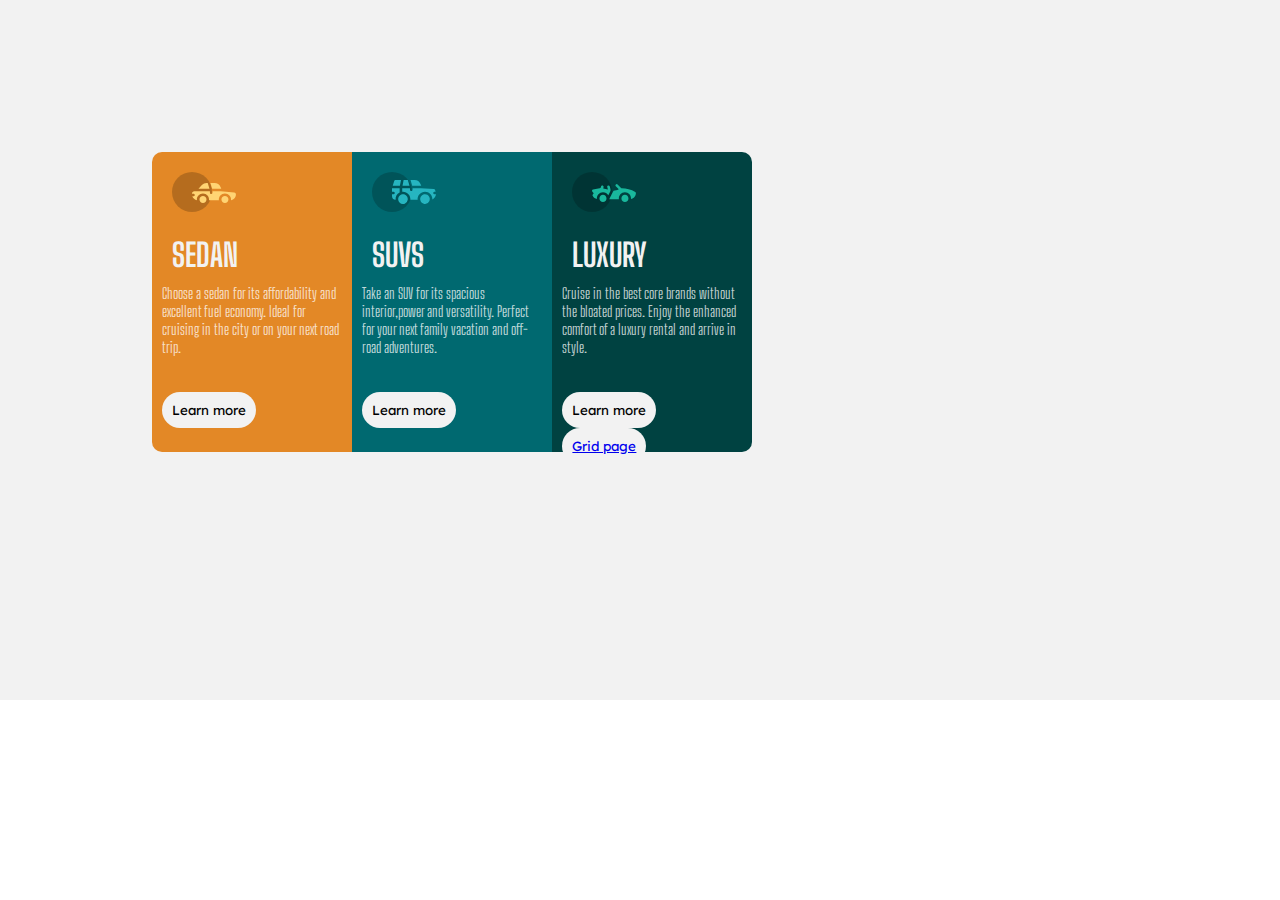
<file: index.html>
<!DOCTYPE html>
<html lang="en">

<head>
    <meta charset="UTF-8">
    <meta http-equiv="X-UA-Compatible" content="IE=edge">
    <meta name="viewport" content="width=device-width, initial-scale=1.0">
    <title>Card</title>
    <link rel="stylesheet" href="index.css">
    <link rel="shortcut icon" href="favicon.icon" type="image/x-icon">
</head>

<body>
    <div class="housing">
        <div class="container">
            <div class="box1">
                <header>
                    <img src="img/icon-sedans.svg" alt="">
                </header>
                <h1>SEDAN</h1>
                <p>Choose a sedan for its affordability and excellent fuel economy.
                    Ideal for cruising in the city or on your next road trip.
                </p>
                <br>
                <br>
                <button>Learn more</button>
            </div>
            <div class="box2">
                <header>
                    <img src="img/icon-suvs.svg" alt="">
                </header>
                <h1>SUVS</h1>
                <p>Take an SUV for its spacious interior,power and versatility.
                    Perfect for your next family vacation and off-road adventures.
                </p>
                <br>
                <br>
                <button>Learn more</button>
            </div>
            <div class="box3">
                <header>
                    <img src="img/icon-luxury.svg" alt="">
                </header>
                <h1>LUXURY</h1>
                <p>Cruise in the best core brands without the bloated prices.
                    Enjoy the enhanced comfort of a luxury rental and arrive in style.
                </p>
                <br>
                <br>
                <button>Learn more</button>
                <button><a href="grid.html">Grid page</a></button>
            </div>
        </div>
    </div>
</body>

</html>
</file>
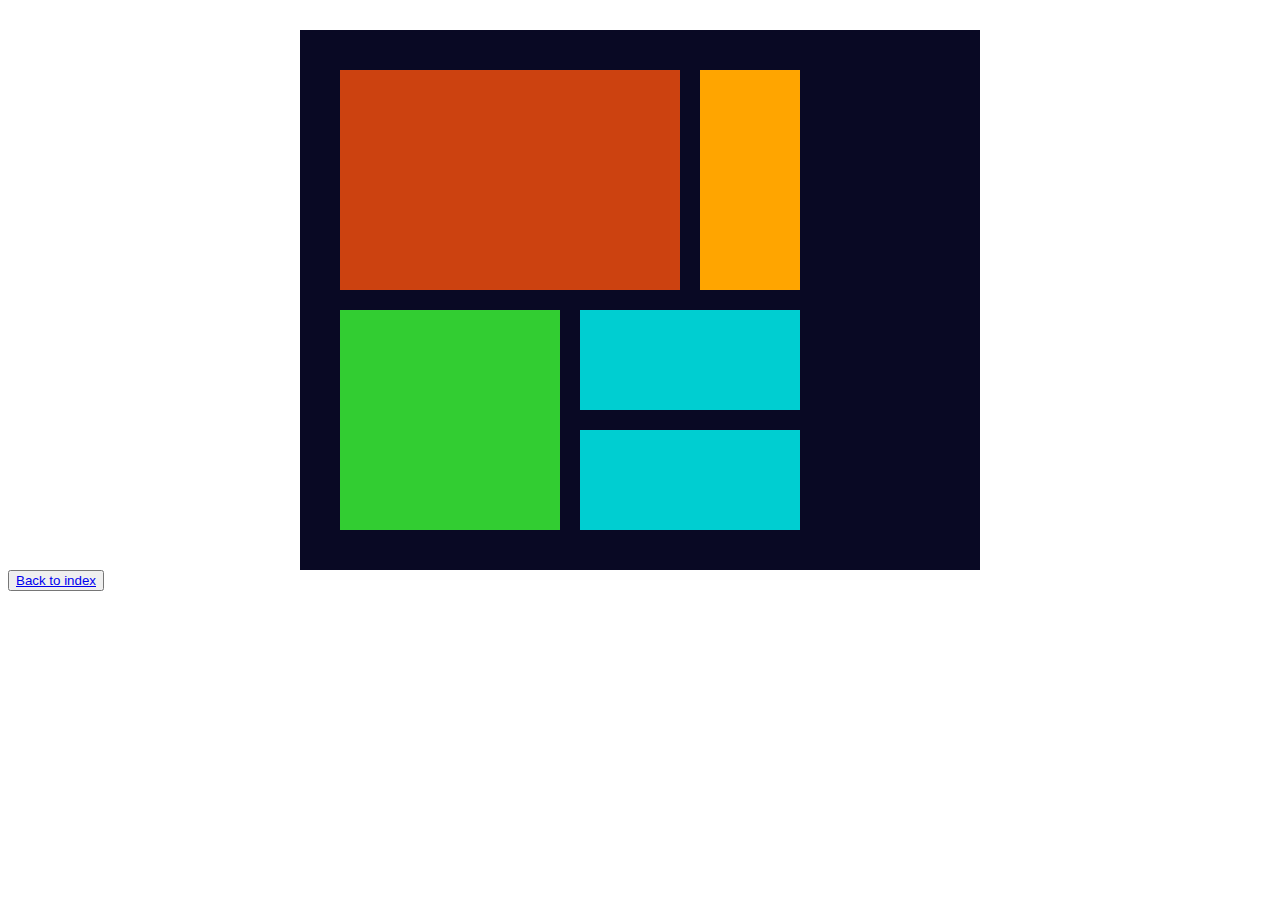
<file: grid.html>
<!DOCTYPE html>
<html lang="en">
<head>
    <meta charset="UTF-8">
    <meta http-equiv="X-UA-Compatible" content="IE=edge">
    <meta name="viewport" content="width=device-width, initial-scale=1.0">
    <title>Grid</title>
    <link rel="stylesheet" href="grid.css">
</head>
<body>
    <div class="grid-container">
        <div class="grid-item1"></div>
        <div class="grid-item2"></div>
        <div class="grid-item3"></div>
        <div class="grid-item4"></div>
        <div class="grid-item5"></div>
    </div>
    <button><a href="index.html">Back to index</a></button>
</body>
</html>
</file>
<file: index.css>
@import url('https://fonts.googleapis.com/css2?family=Big+Shoulders+Display:wght@700&family=Lexend+Deca:wght@400&display=swap');

* {
    border: 0px;
    margin: 0px;
    padding: 0px;
    box-sizing: border-box;
}
header{
    padding: 10px;
}
body {
    justify-content: center;
    align-items: center;
}
h1{
    margin: 10px;
}
p {
    color: hsla(0, 0%, 100%, 0.75);
    font-size: 15px;
    font-family: 'Big Shoulders Display', cursive;
    
}
h1 {
    color: hsl(0, 0%, 95%);
    font-family: 'Big Shoulders Display', cursive;

}
button {
    background-color: hsl(0, 0%, 95%);
    padding: 10px;
    border-radius: 20px;
    font-family: 'Lexend Deca', sans-serif;
}
button:hover {
    opacity: 50%;
    color: white;
    background-color: transparent;
    border: 2px solid;
}
.housing {
    align-items: center;
    justify-content: center;
    padding: 8%;
    background-color: hsl(0, 0%, 95%);
    width: 1440px;
    height: 700px;
    text-align: left;
    max-width: 1440px;   
}
.container {
    display: flex;
    flex-wrap: wrap;
    height: 400px;;
    width: 700px;
    align-items: center;
    justify-content: center;
    padding: 10px;
}
.box1 {
    padding: 10px;
    height: 300px;
    width: 200px;
    background-color: hsl(31, 77%, 52%);
    border-bottom-left-radius: 10px;
    border-top-left-radius: 10px;
}
.box2 {
    padding: 10px;
    height: 300px;
    width: 200px;
    background-color: hsl(184, 100%, 22%);
}
.box3 {
    padding: 10px;
    height: 300px;
    width: 200px;
    background-color:hsl(179, 100%, 13%);
    border-bottom-right-radius: 10px;
    border-top-right-radius: 10px;

}

@media only screen and (max-width: 375px){
    .container{
        display: flex;
        flex-direction: column;
        min-height: 2000px;
        
    }
    
}
</file>
<file: grid.css>
.grid-container {
    width: 600px;
    padding: 40px;
    display: grid;
    gap: 20px;
    grid-auto-rows: 100px;
    grid-auto-columns: 100px;
    background-color: rgb(9, 9, 36);
    margin: auto;
    margin-top: 30px;
}
.grid-item1 {
    grid-row-start: 1;
    grid-row-end: 3;
    grid-column-start: 1;
    grid-column-end: 4;
    background-color: rgb(204, 66, 16);
}
.grid-item2 {
    grid-row-start: 1;
    grid-row-end: 3;
    grid-column-start: 4;
    grid-column-end: 5;
    background-color: orange;
}
.grid-item3 {
    grid-row-start: 3;
    grid-row-end: 5;
    grid-column-start: 1;
    grid-column-end: 3;
    background-color: limegreen;
}
.grid-item4 {
    grid-row-start: 3;
    grid-row-end: 4;
    grid-column-start: 3;
    grid-column-end: 5;
    background-color: darkturquoise;
}
.grid-item5 {
    grid-row-start: 4;
    grid-row-end: 5;
    grid-column-start: 3;
    grid-column-end: 5;
    background-color: darkturquoise;
}
</file>
